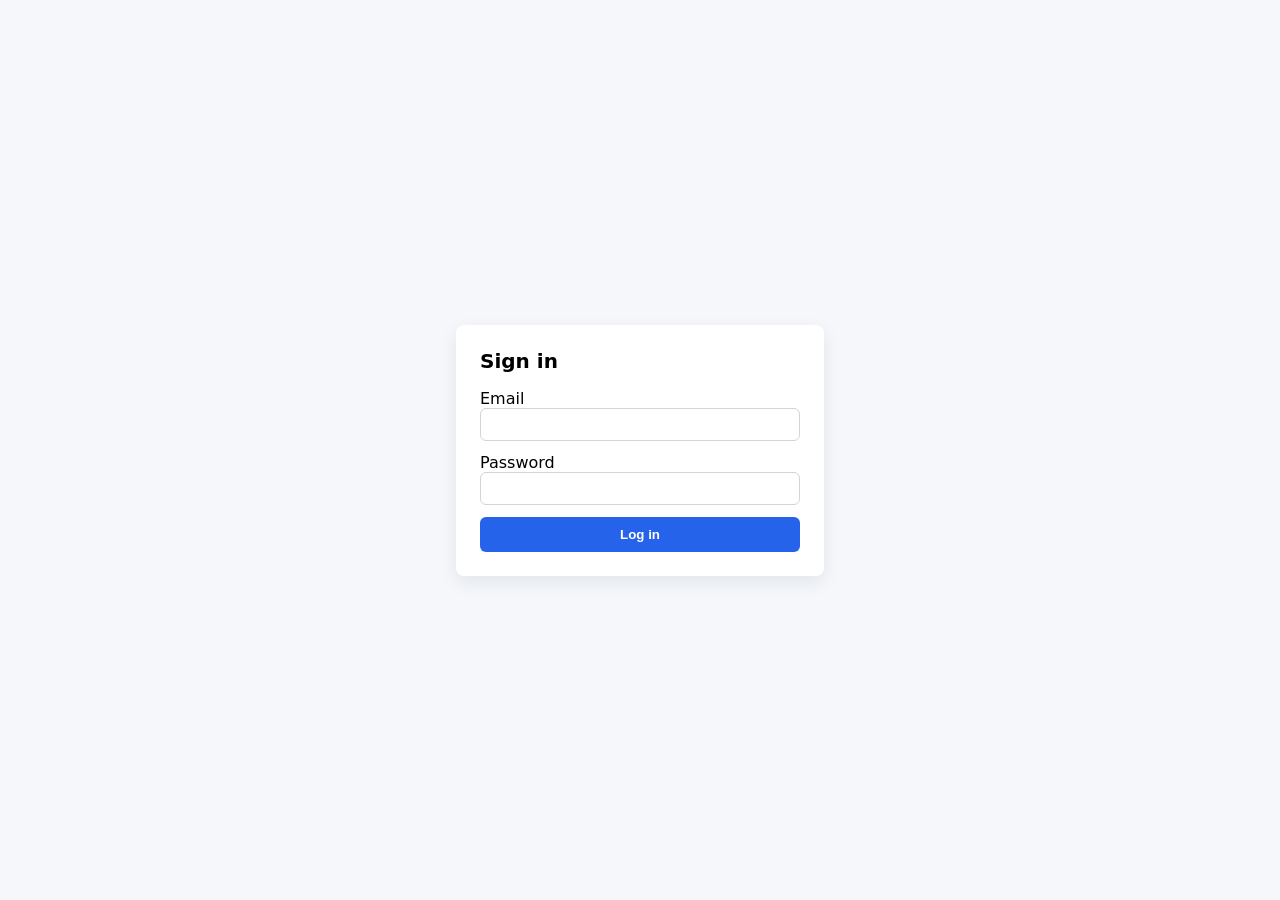
<file: login.html>
<!doctype html>
<html lang="en">
	<head>
		<meta charset="utf-8">
		<meta name="viewport" content="width=device-width, initial-scale=1">
		<meta http-equiv="X-UA-Compatible" content="IE=edge">
		<title>Login - ACEROBOTICS BUDGET</title>
		<meta name="description" content="Login page for ACEROBOTICS BUDGET">
		<link rel="icon" href="/favicon.ico">
		<style>
			/* Minimal page styling */
			html,body{height:100%;margin:0;font-family:system-ui,Segoe UI,Roboto,Helvetica,Arial,sans-serif;background:#f5f7fb}
			.center{display:flex;align-items:center;justify-content:center;height:100%}
			.card{background:#fff;padding:24px;border-radius:8px;box-shadow:0 6px 18px rgba(15,23,42,0.08);width:320px}
			.card h1{margin:0 0 16px;font-size:20px}
			.field{display:flex;flex-direction:column;margin-bottom:12px}
			input{padding:8px 10px;border:1px solid #d1d5db;border-radius:6px}
			button{width:100%;padding:10px;border:0;border-radius:6px;background:#2563eb;color:#fff;font-weight:600;cursor:pointer}
		</style>
	</head>
	<body>
		<div class="center">
			<main class="card" role="main">
				<h1>Sign in</h1>
				<form action="/login" method="post" autocomplete="on">
					<div class="field">
						<label for="email">Email</label>
						<input id="email" name="email" type="email" required>
					</div>
					<div class="field">
						<label for="password">Password</label>
						<input id="password" name="password" type="password" required>
					</div>
					<button type="submit">Log in</button>
				</form>
			</main>
		</div>
	</body>
</html>
</file>
